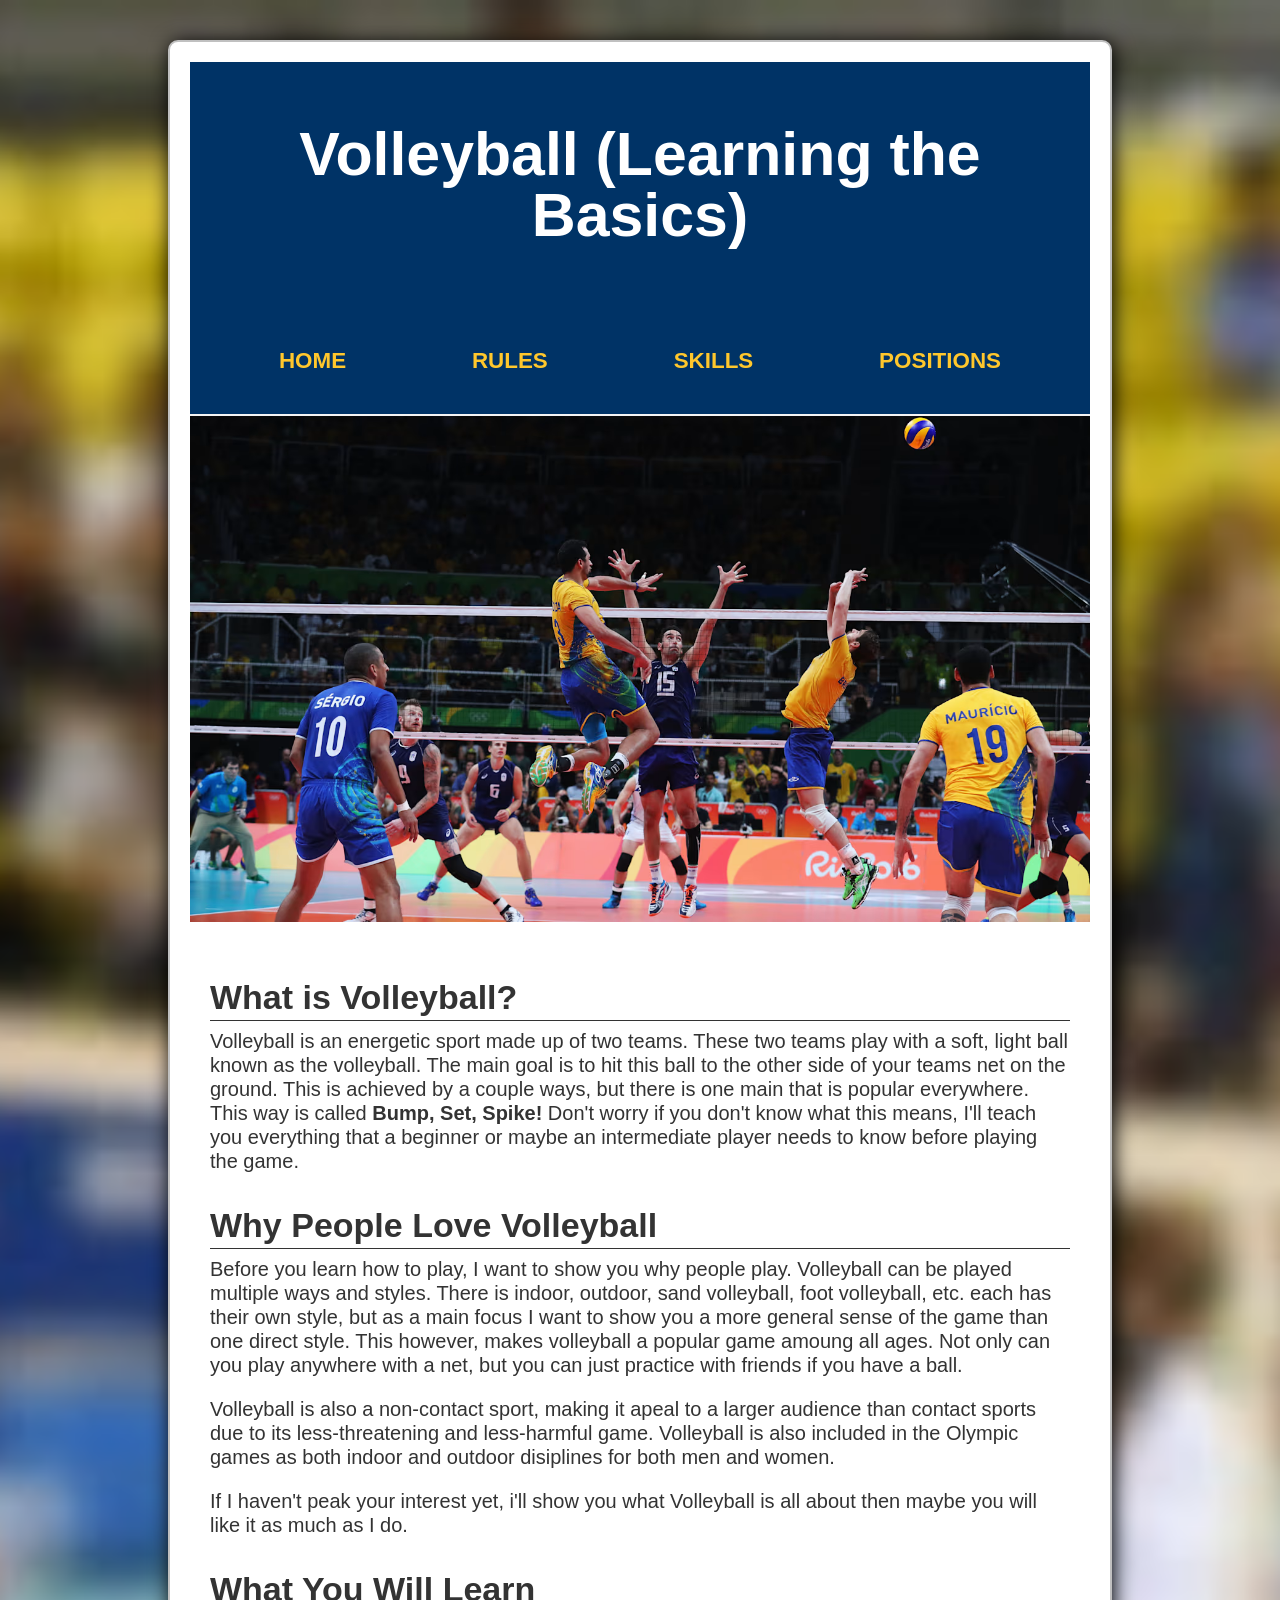
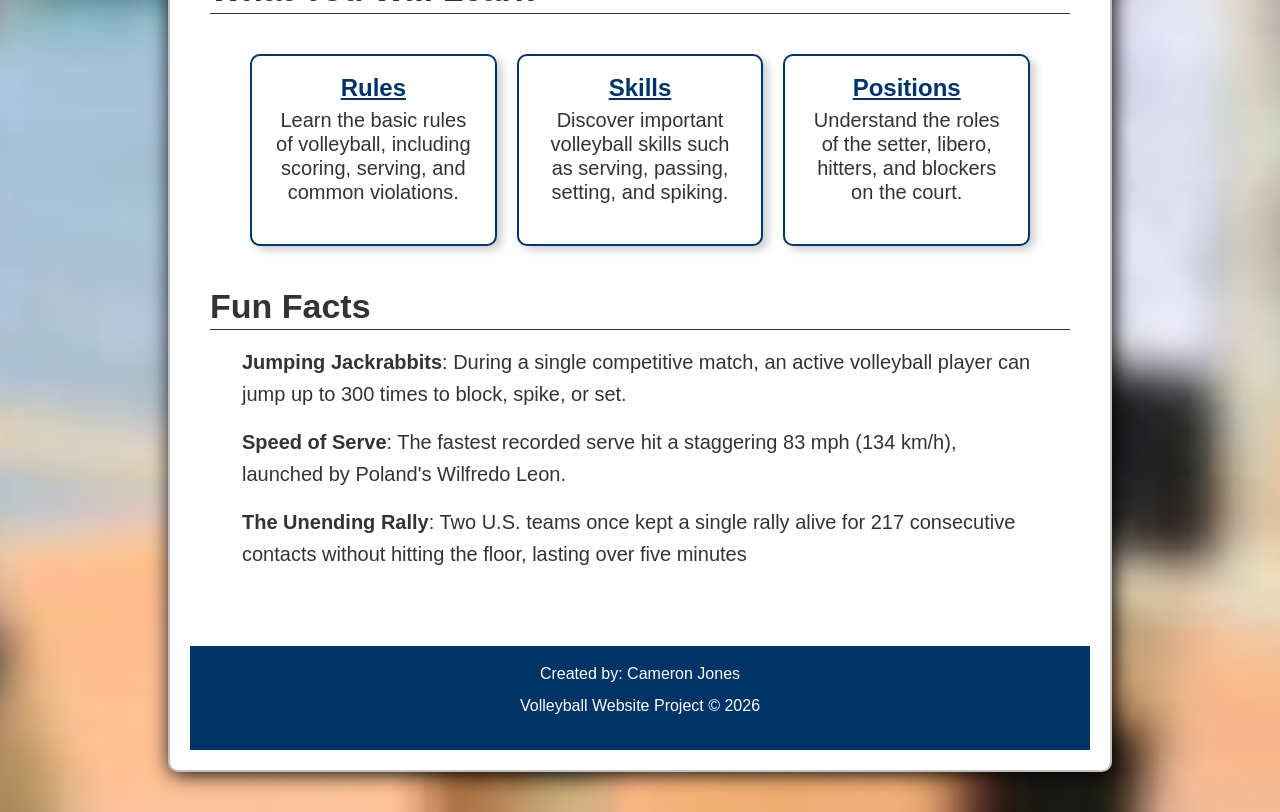
<file: index.html>
<!DOCTYPE html>
<html lang="en">
<head>
  <meta charset="UTF-8">
  <meta name="viewport" content="width=device-width, initial-scale=1.0">
  <title>VolleyBall (Learning the Basics)</title>
  <link rel="stylesheet" href="reset.css">
  <link rel="stylesheet" href="main.css">
</head>

<body>
  <div class="wrapper">

    <header>
      <h1>Volleyball (Learning the Basics)</h1>
    </header>

    <nav>
      <ul>
        <li><a href="index.html">Home</a></li>
        <li><a href="rules.html">Rules</a></li>
        <li><a href="skills.html">Skills</a></li>
        <li><a href="positions.html">Positions</a></li>
      </ul>
    </nav>
    <figure>
      <img src="images/volleyball-game.avif" alt="volleyball game">
    </figure>

    <main>

      <h2 class="border-h2">
        What is Volleyball?
      </h2>

      <p>
        Volleyball is an energetic sport made up of two teams. These two teams play with a soft, light ball known as the volleyball. The main goal is to hit this ball to the other side of your teams net on the ground. This is achieved by a couple ways, but there is one main that is popular everywhere. This way is called <strong>Bump, Set, Spike!</strong> Don't worry if you don't know what this means, I'll teach you everything that a beginner or maybe an intermediate player needs to know before playing the game.
      </p>

      <h2 class="border-h2">Why People Love Volleyball</h2>

      <p>
        Before you learn how to play, I want to show you why people play. Volleyball can be played multiple ways and styles. There is indoor, outdoor, sand volleyball, foot volleyball, etc. each has their own style, but as a main focus I want to show you a more general sense of the game than one direct style. This however, makes volleyball a popular game amoung all ages. Not only can you play anywhere with a net, but you can just practice with friends if you have a ball.
      </p>

      <p>
        Volleyball is also a non-contact sport, making it apeal to a larger audience than contact sports due to its less-threatening and less-harmful game. Volleyball is also included in the Olympic games as both indoor and outdoor disiplines for both men and women.
      </p>

      <p>
        If I haven't peak your interest yet, i'll show you what Volleyball is all about then maybe you will like it as much as I do.
      </p>

      <h2 class="border-h2">What You Will Learn</h2>

      <section class="info-boxes">
        <div class="box">
          <h2><a href="rules.html">Rules</a></h2>
          <p>
            Learn the basic rules of volleyball, including scoring,
            serving, and common violations.
          </p>
        </div>

        <div class="box">
          <h2><a href="skills.html">Skills</a></h2>
          <p>
            Discover important volleyball skills such as serving,
            passing, setting, and spiking.
          </p>
        </div>

        <div class="box">
          <h2><a href="positions.html">Positions</a></h2>
          <p>
            Understand the roles of the setter, libero, hitters,
            and blockers on the court.
          </p>
        </div>

      </section>

      <h2 class="border-h2">
        Fun Facts
      </h2>

      <ul class="facts">
        <li><strong>Jumping Jackrabbits</strong>: During a single competitive match, an active volleyball player can jump up to 300 times to block, spike, or set.
        <li><strong>Speed of Serve</strong>: The fastest recorded serve hit a staggering 83 mph (134 km/h), launched by Poland's Wilfredo Leon.
        <li><strong>The Unending Rally</strong>: Two U.S. teams once kept a single rally alive for 217 consecutive contacts without hitting the floor, lasting over five minutes
      </ul>
    </main>

    <footer>
      <p>Created by: Cameron Jones</p>
      <p>Volleyball Website Project © 2026</p>
    </footer>

</body>
</html>
</file>
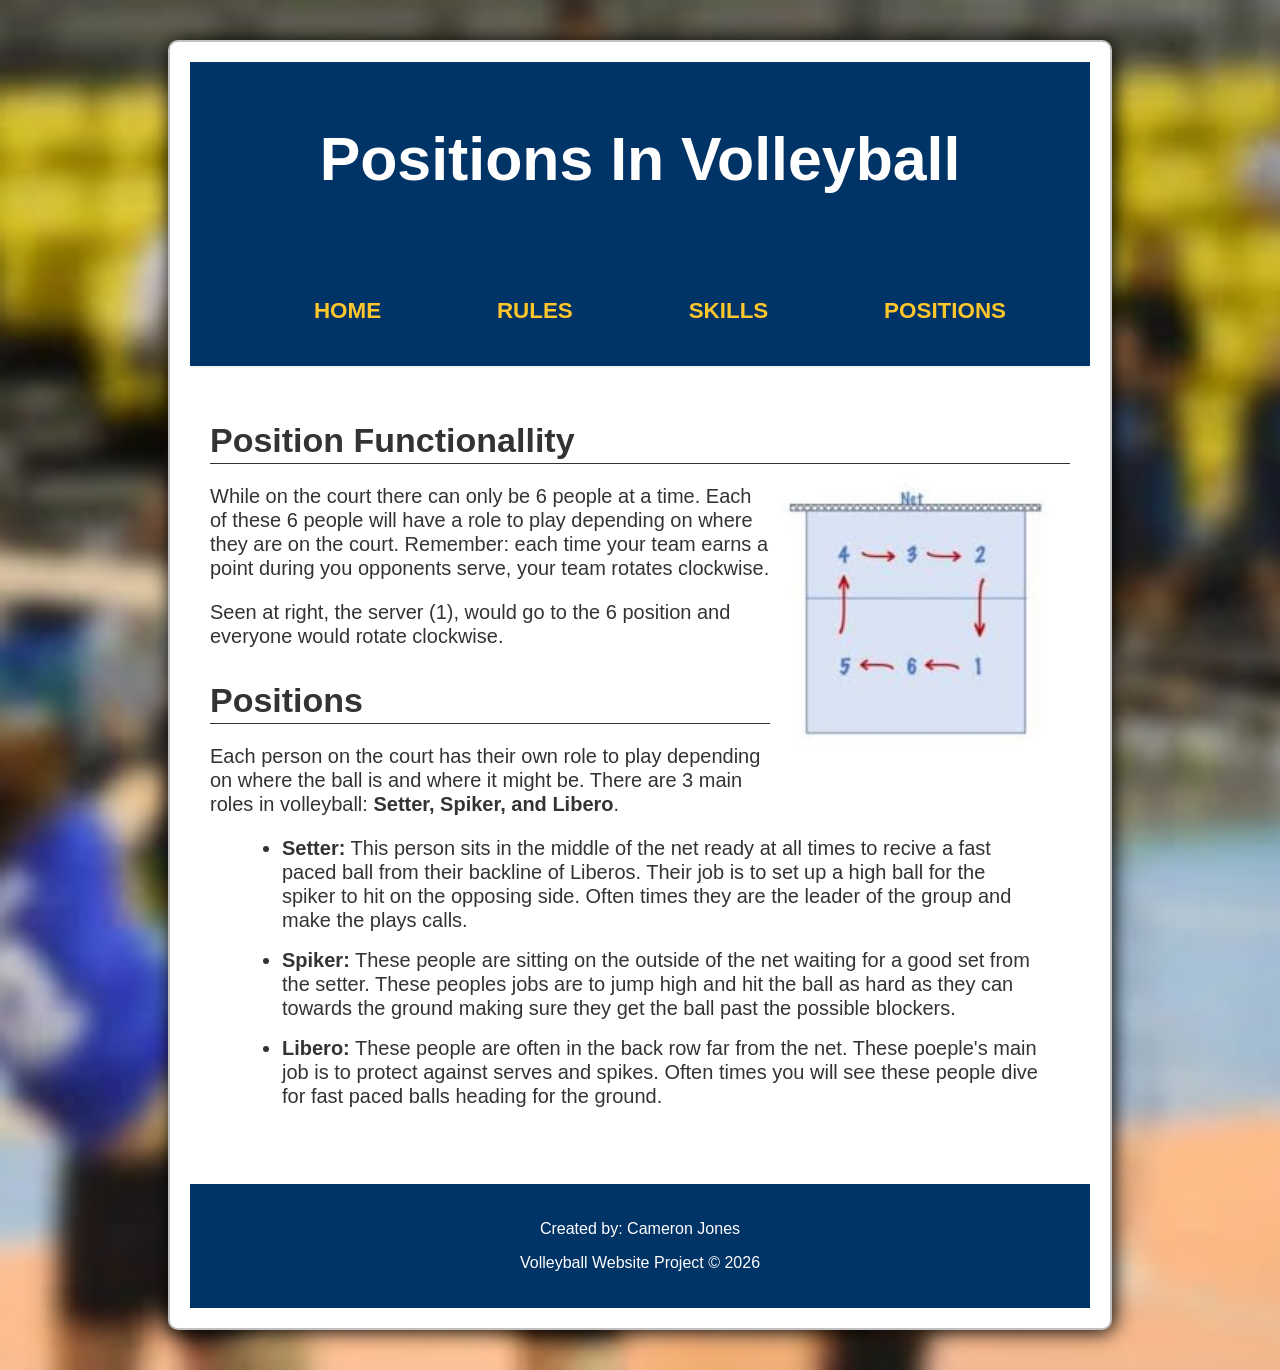
<file: positions.html>
<!DOCTYPE html>
<html lang="en">
<head>
  <meta charset="UTF-8">
  <meta name="viewport" content="width=device-width, initial-scale=1.0">
  <title>Positions</title>
  <link rel="stylesheet" href="main.css">
</head>

<body>
  <div class="wrapper">

    <header>
      <h1>Positions In Volleyball</h1>
    </header>

    <nav>
      <ul>
        <li class="none"><a href="index.html">Home</a></li>
        <li class="none"><a href="rules.html">Rules</a></li>
        <li class="none"><a href="skills.html">Skills</a></li>
        <li class="none"><a href="positions.html">positions</a></li>
      </ul>
    </nav>

    <main>
      <h2 class="border-h2">
        Position Functionallity
      </h2>
      <img class="rotation" src="images/rotation.jpg" alt="Rotating after getting a point">
      <p>
        While on the court there can only be 6 people at a time. Each of these 6 people will have a role to play depending on where they are on the court. Remember: each time your team earns a point during you opponents serve, your team rotates clockwise.
      </p>
      <p>
        Seen at right, the server (1), would go to the 6 position and everyone would rotate clockwise.
      </p>

      <h2 class="border-h2">
        Positions
      </h2>
      <p>
        Each person on the court has their own role to play depending on where the ball is and where it might be. There are 3 main roles in volleyball: <strong>Setter, Spiker, and Libero</strong>.
      </p>

      <ul>
        <li><strong>Setter:</strong> This person sits in the middle of the net ready at all times to recive a fast paced ball from their backline of Liberos. Their job is to set up a high ball for the spiker to hit on the opposing side. Often times they are the leader of the group and make the plays calls.</li>
        <li><strong>Spiker:</strong> These people are sitting on the outside of the net waiting for a good set from the setter. These peoples jobs are to jump high and hit the ball as hard as they can towards the ground making sure they get the ball past the possible blockers.  </li>
        <li><Strong>Libero:</Strong> These people are often in the back row far from the net. These poeple's main job is to protect against serves and spikes. Often times you will see these people dive for fast paced balls heading for the ground.</li>
        
      </ul>

    </main>
    <footer>
      <p>Created by: Cameron Jones</p>
      <p>Volleyball Website Project © 2026</p>
    </footer>

</body>
</html>
</file>
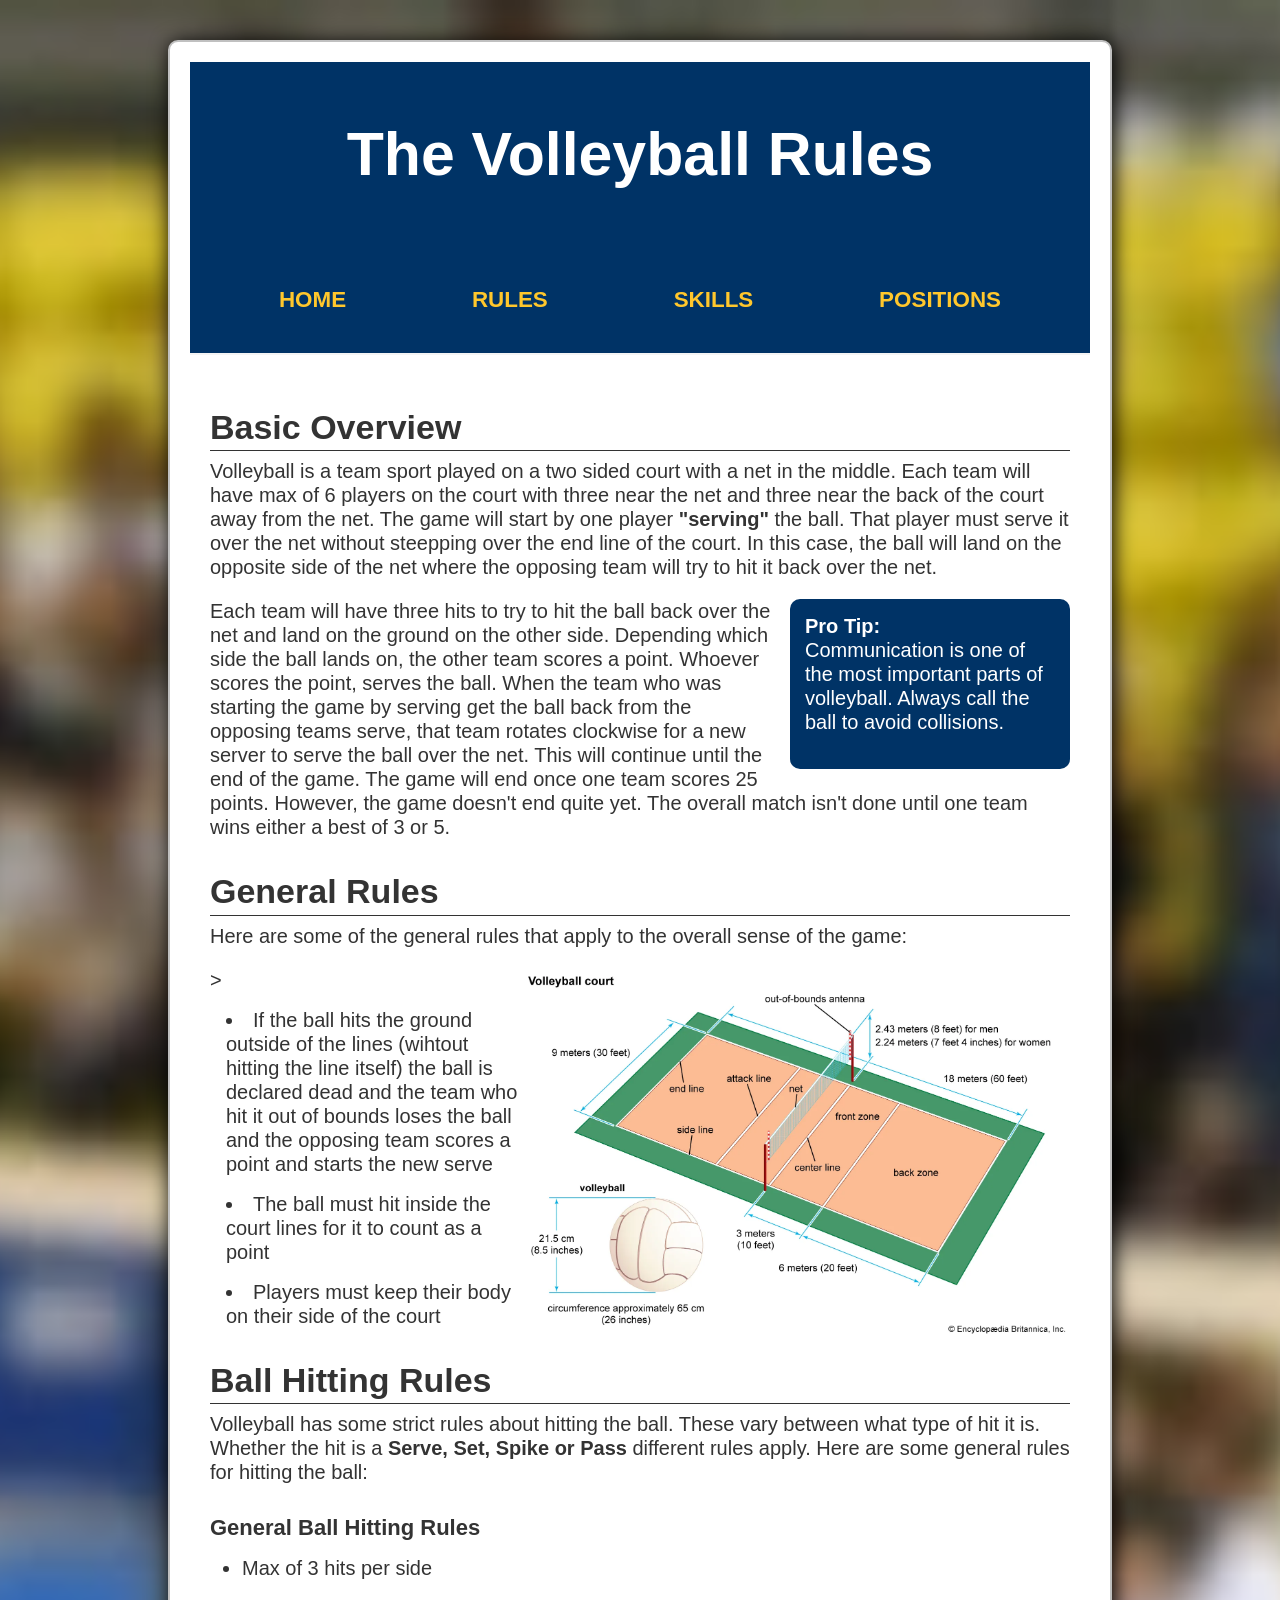
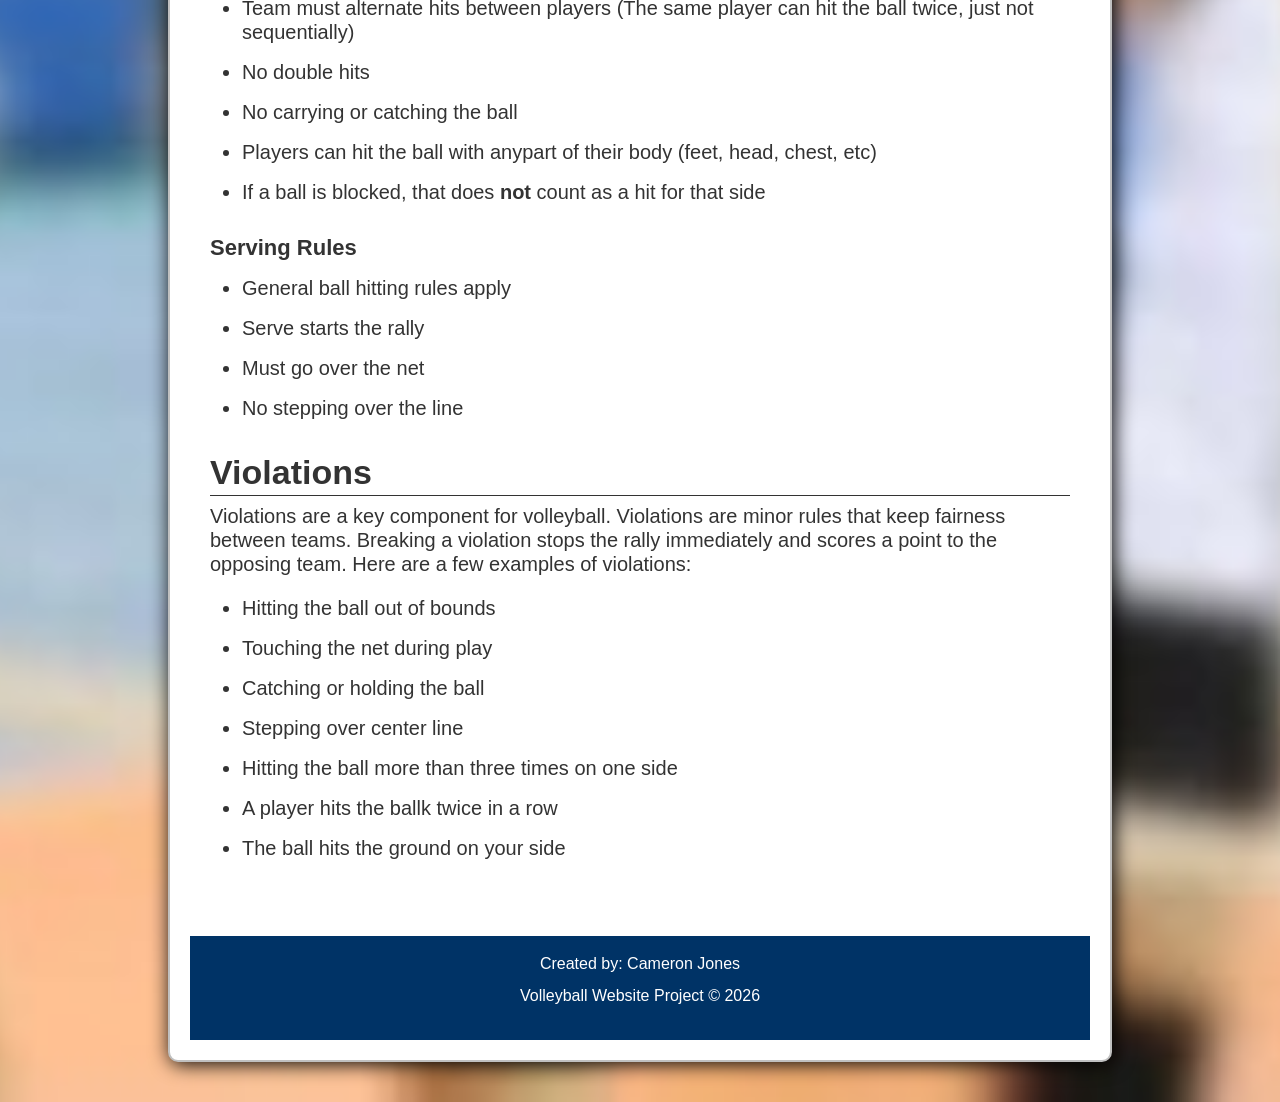
<file: rules.html>
<!DOCTYPE html>
<html lang="en">
<head>
  <meta charset="UTF-8">
  <meta name="viewport" content="width=device-width, initial-scale=1.0">
  <title>Rules</title>
  <link rel="stylesheet" href="reset.css">
  <link rel="stylesheet" href="main.css">
</head>

<body>
  <div class="wrapper">

    <header>
      <h1>The Volleyball Rules</h1>
    </header>

    <nav>
      <ul>
        <li><a href="index.html">Home</a></li>
        <li><a href="rules.html">Rules</a></li>
        <li><a href="skills.html">Skills</a></li>
        <li><a href="positions.html">Positions</a></li>
      </ul>
    </nav>


    <main>

      <h2 class="border-h2">
        Basic Overview
      </h2>

      <p>
        Volleyball is a team sport played on a two sided court with a net in the middle. Each team will have max of 6 players on the court with three near the net and three near the back of the court away from the net. The game will start by one player <strong>"serving"</strong> the ball. That player must serve it over the net without steepping over the end line of the court. In this case, the ball will land on the opposite side of the net where the opposing team will try to hit it back over the net.
      </p>
      <div class="box-rules">
        <h2>Pro Tip:</h2>
        <p>
          Communication is one of the most important parts of volleyball.
          Always call the ball to avoid collisions.
        </p>
      </div>
      <p>
        Each team will have three hits to try to hit the ball back over the net and land on the ground on the other side. Depending which side the ball lands on, the other team scores a point. Whoever scores the point, serves the ball. When the team who was starting the game by serving get the ball back from the opposing teams serve, that team rotates clockwise for a new server to serve the ball over the net. This will continue until the end of the game. The game will end once one team scores 25 points. However, the game doesn't end quite yet. The overall match isn't done until one team wins either a best of 3 or 5.
      </p>
      <h2 class="border-h2">
        General Rules
      </h2>

      <p>
        Here are some of the general rules that apply to the overall sense of the game:
      </p>
      <img class="court-rotation" src="images/court.webp" alt="Volleyball court">>
      <li>If the ball hits the ground outside of the lines (wihtout hitting the line itself) the ball is declared dead and the team who hit it out of bounds loses the ball and the opposing team scores a point and starts the new serve</li>
      <li>The ball must hit inside the court lines for it to count as a point</li>
      <li>Players must keep their body on their side of the court</li>
      </ul>


      <h2 class="border-h2">
        Ball Hitting Rules
      </h2>

      <p>
        Volleyball has some strict rules about hitting the ball. These vary between what type of hit it is. Whether the hit is a <Strong>Serve, Set, Spike or Pass</Strong> different rules apply. Here are some general rules for hitting the ball:
      </p>

      <h3>General Ball Hitting Rules</h3>

      <ul>
        <li>Max of 3 hits per side</li>
        <li>Team must alternate hits between players (The same player can hit the ball twice, just not sequentially)</li>
        <li>No double hits</li>
        <li>No carrying or catching the ball</li>
        <li>Players can hit the ball with anypart of their body (feet, head, chest, etc) </li>
        <li>If a ball is blocked, that does <strong>not</strong> count as a hit for that side</li>
      </ul>

      <h3>Serving Rules</h3>
      <ul>
        <li>General ball hitting rules apply</li>
        <li>Serve starts the rally</li>
        <li>Must go over the net</li>
        <li>No stepping over the line</li>
      </ul>

      <h2 class="border-h2">
        Violations
      </h2>

      <p>
        Violations are a key component for volleyball. Violations are minor rules that keep fairness between teams. Breaking a violation stops the rally immediately and scores a point to the opposing team. Here are a few examples of violations:
      </p>

      <ul>
        <li>Hitting the ball out of bounds</li>
        <li>Touching the net during play</li>
        <li>Catching or holding the ball</li>
        <li>Stepping over center line</li>
        <li>Hitting the ball more than three times on one side</li>
        <li>A player hits the ballk twice in a row</li>
        <li>The ball hits the ground on your side</li>
      </ul>
    </main>

    <footer>
      <p>Created by: Cameron Jones</p>
      <p>Volleyball Website Project © 2026</p>
    </footer>
</body>
</html>
</file>
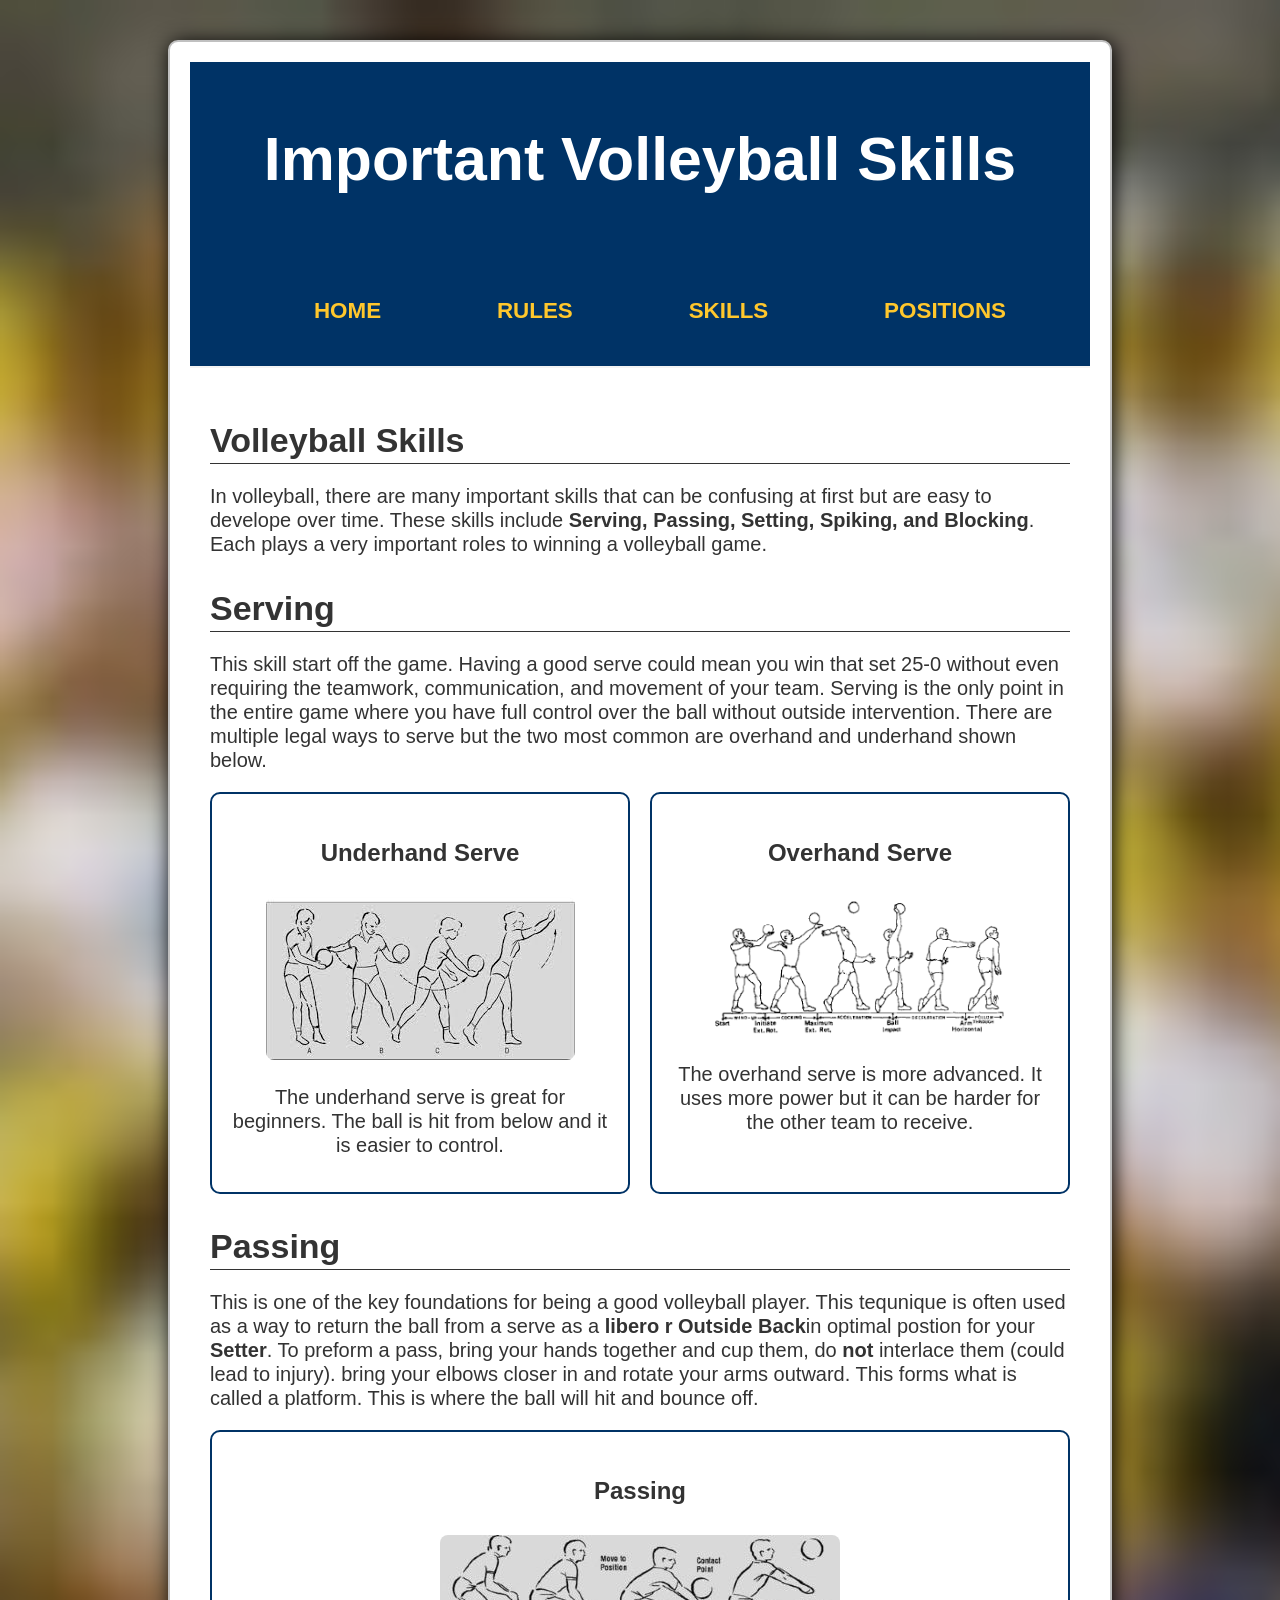
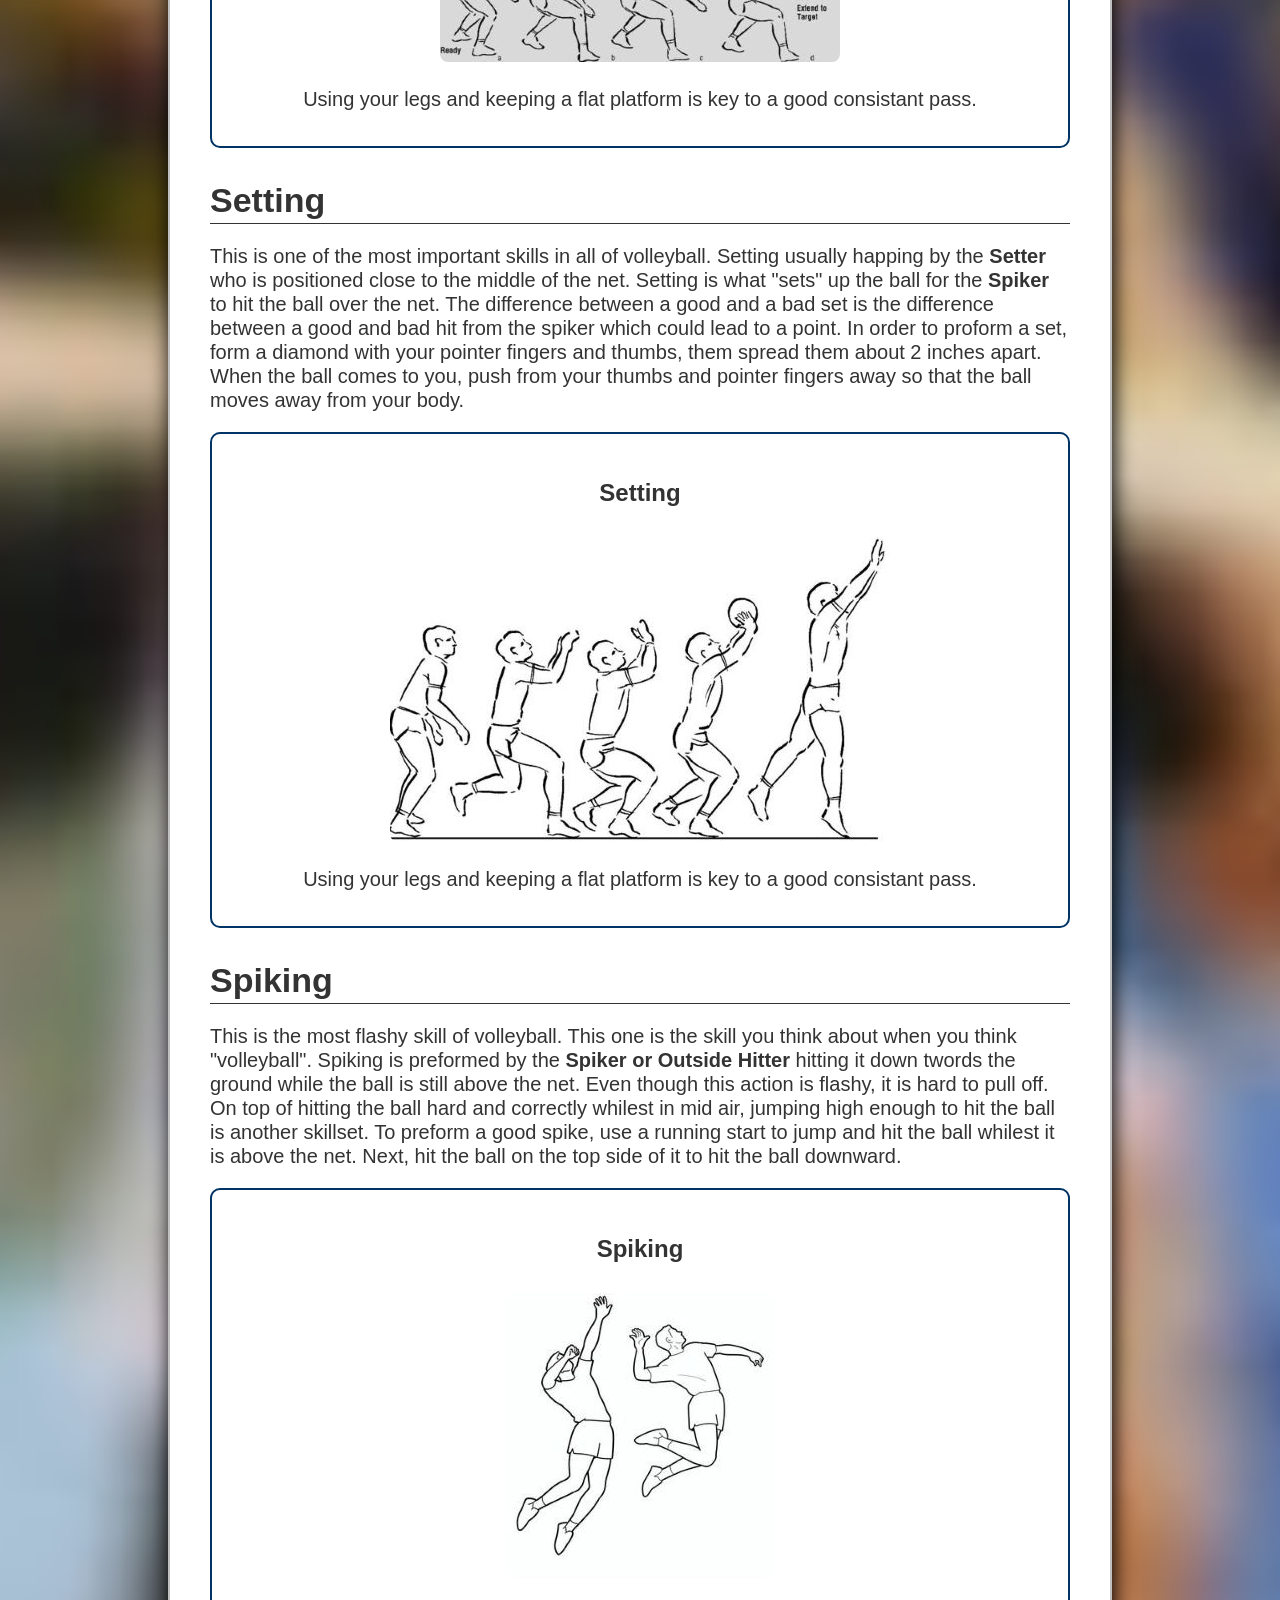
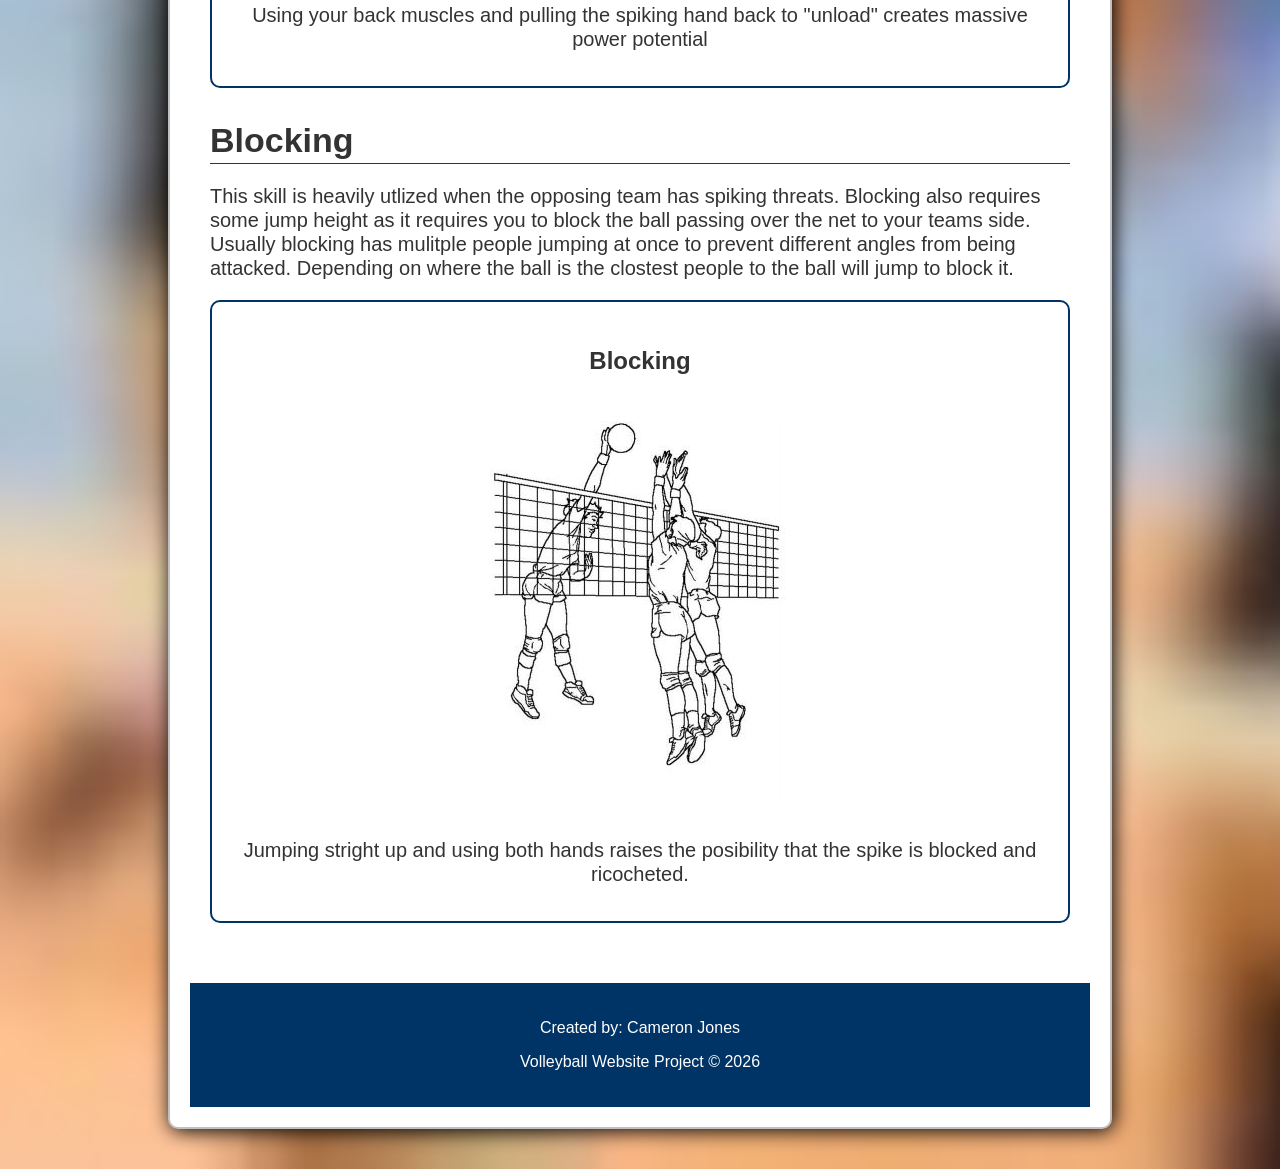
<file: skills.html>
<!DOCTYPE html>
<html lang="en">
<head>
  <meta charset="UTF-8">
  <meta name="viewport" content="width=device-width, initial-scale=1.0">
  <title>Skills</title>
  <link rel="stylesheet" href="main.css">
</head>

<body>
  <div class="wrapper">

    <header>
      <h1>Important Volleyball Skills</h1>
    </header>

    <nav>
      <ul>
        <li class="none"><a href="index.html">Home</a></li>
        <li class="none"><a href="rules.html">Rules</a></li>
        <li class="none"><a href="skills.html">Skills</a></li>
        <li class="none"><a href="positions.html">positions</a></li>
      </ul>
    </nav>

    <main>
      <h2 class="border-h2">
        Volleyball Skills
      </h2>
      <p>
        In volleyball, there are many important skills that can be confusing at first but are easy to develope over time. These skills include <strong>Serving, Passing, Setting, Spiking, and Blocking</strong>. Each plays a very important roles to winning a volleyball game.
      </p>

      <h2 class="border-h2">
        Serving
      </h2>

      <p>
        This skill start off the game. Having a good serve could mean you win that set 25-0 without even requiring the teamwork, communication, and movement of your team. Serving is the only point in the entire game where you have full control over the ball without outside intervention. There are multiple legal ways to serve but the two most common are overhand and underhand shown below.
      </p>

      <div class="skill-grid">
        <div class="skill-box">
          <h4>Underhand Serve</h4>
          <img src="images/underhand serve.jpg" alt="Underhand Serve">
          <p>
            The underhand serve is great for beginners. The ball is hit from below and it is easier to control.
          </p>
        </div>
        <div class="skill-box">
          <h4>Overhand Serve</h4>
          <img src="images/overhand serve.png" alt="Overhand Serve">
          <p>
            The overhand serve is more advanced. It uses more power but it can be harder for the other team to receive.
          </p>
        </div>
      </div>

      <h2 class="border-h2">
        Passing
      </h2>

      <p>
        This is one of the key foundations for being a good volleyball player. This tequnique is often used as a way to return the ball from a serve as a <strong>libero r Outside Back</strong>in optimal postion for your <strong>Setter</strong>. To preform a pass, bring your hands together and cup them, do <strong>not</strong> interlace them (could lead to injury). bring your elbows closer in and rotate your arms outward. This forms what is called a platform. This is where the ball will hit and bounce off.
      </p>
      <div class="skill-box">
          <h4>Passing</h4>
          <img src="images/Passing.jpg" alt="Passing">
          <p>
            Using your legs and keeping a flat platform is key to a good consistant pass.
          </p>
        </div>

      <h2 class="border-h2">
        Setting
      </h2>

      <p>
        This is one of the most important skills in all of volleyball. Setting usually happing by the <strong>Setter</strong> who is positioned close to the middle of the net. Setting is what "sets" up the ball for the <strong>Spiker</strong> to hit the ball over the net. The difference between a good and a bad set is the difference between a good and bad hit from the spiker which could lead to a point. In order to proform a set,  form a diamond with your pointer fingers and thumbs, them spread them about 2 inches apart. When the ball comes to you, push from your thumbs and pointer fingers away so that the ball moves away from your body.
      </p>

      <div class="skill-box">
          <h4>Setting</h4>
          <img src="images/setting.jpg" alt="Setting">
          <p>
            Using your legs and keeping a flat platform is key to a good consistant pass.
          </p>
        </div>

     <h2 class="border-h2">
        Spiking
      </h2>

      <p>
        This is the most flashy skill of volleyball. This one is the skill you think about when you think "volleyball". Spiking is preformed by the <strong>Spiker or Outside Hitter</strong> hitting it down twords the ground while the ball is still above the net. Even though this action is flashy, it is hard to pull off. On top of hitting the ball hard and correctly whilest in mid air, jumping high enough to hit the ball is another skillset. To preform a good spike, use a running start to jump and hit the ball whilest it is above the net. Next, hit the ball on the top side of it to hit the ball downward.
      </p>

      <div class="skill-box">
          <h4>Spiking</h4>
          <img src="images/spiking.jpg" alt="Spiking">
          <p>
            Using your back muscles and pulling the spiking hand back to "unload" creates massive power potential
          </p>
        </div>
      
       <h2 class="border-h2">
        Blocking
      </h2>

      <p>
        This skill is heavily utlized when the opposing team has spiking threats. Blocking also requires some jump height as it requires you to block the ball passing over the net to your teams side. Usually blocking has mulitple people jumping at once to prevent different angles from being attacked. Depending on where the ball is the clostest people to the ball will jump to block it.
      </p>

      <div class="skill-box">
          <h4>Blocking</h4>
          <img src="images/blocking.jpg" alt="Blocking">
          <p>
            Jumping stright up and using both hands raises the posibility that the spike is blocked and ricocheted.
          </p>
        </div>
    </main>

    <footer>
      <p>Created by: Cameron Jones</p>
      <p>Volleyball Website Project © 2026</p>
    </footer>

</body>
</html>
</file>
<file: main.css>
figure img {
  width: 100%;
}

header h1 {
  font-size: 380%;
  margin: 2rem 1rem;
}

.wrapper {
  background-color: white;
  max-width: 900px;
  margin: 0 auto;
  border: 2px solid silver;
  box-shadow: 2px 2px 20px black;
  margin: 40px auto;
  background-color: white;
  padding: 20px;
  border-radius: 10px;
}

.info-boxes {
  display: flex;
  justify-content: center;
  gap: 20px;
  margin: 40px;
}

.box {
  background-color: white;
  width: 300px;
  padding: 20px;
  border-radius: 10px;
  box-shadow: 5px 4px 10px rgba(0,0,0,0.2);
  text-align: center;
  border: 2px solid #003366;
}

body {
  background-image: url(images/overall\ background\ img.jpg);
  background-repeat: no-repeat;
  background-size: cover;
  background-position: center;
  font-family: 'Lucida Sans', 'Lucida Sans Regular', 'Lucida Grande', 'Lucida Sans Unicode', Geneva, Verdana, sans-serif;
  margin: 0;
  color: #333333;
    
}

header {
  background-color: #003366;
  color: white;
  padding: 30px;
  text-align: center;
}

nav {
  background-color: #003366;
  padding: 10px;
  text-transform: uppercase;
  flex-wrap: wrap;
  border-bottom: 2px solid #F4F4F4;
  font-size: 140%;
}

nav li {
  list-style-type: none;
}

nav ul {
  display: flex;
  justify-content: space-around;
  flex-wrap: wrap;
  text-decoration: #003366;
}

nav a {
  color: #FFC72C;
  text-decoration: none;
  margin: 0 15px;
  position: relative;
  font-weight: bold;
  text-decoration: none;
}

nav a:hover {
  color: white;
}


main {
  padding: 20px;
  font-size: 125%;
  line-height: 1.5rem;
}

.facts {
  line-height: 2rem;
  list-style-type: none;
}

footer {
  background-color: #003366;
  color: white;
  text-align: center;
  padding: 20px;
  margin-top: 40px;
}

.border-h2 {
  border-bottom: 1px solid#333333;
  font-size: 170%;
  margin-bottom: .5rem;
  padding-bottom: .7rem;
  margin-top: 2rem;
  padding-top: .5rem;
}

.info-boxes a {
  color: #003366;
}
 
.info-boxes h2 {
  margin-bottom: .5rem;
  font-size: 120%;
}

.top-text {
  text-align: center;
  border-bottom: 2px solid #333333;
  font-size: 180%;
}

.box-rules {
  float: right;
  width: 250px;
  background-color: #003366;
  color: white;
  padding: 15px;
  margin: 0 0 15px 15px;
  border-radius: 10px;
}

h3 {
  font-size: 110%;
  margin-bottom: .5rem;
  margin-top: 2rem;
}

ul {
  margin: 1rem;
}

li {
  margin: 1rem;
}

.court-rotation {
  float: right;
  width: 550px;
}

.skill-grid {
    display: grid;
    grid-template-columns: repeat(2, 1fr);
    gap: 20px;
    margin: 20px 0;
}

.skill-box {
    background-color: #FFFFFF;
    border: 2px solid #003366;
    border-radius: 10px;
    padding: 15px;
    text-align: center;
}

.skill-box img {
    height: auto;
    border-radius: 8px;
}

.skill-box h2 {
    color: #003366;
}

h4 {
  font-size: 120%;
}

.rotation {
  float: right;
  width: 300px;
}
</file>
